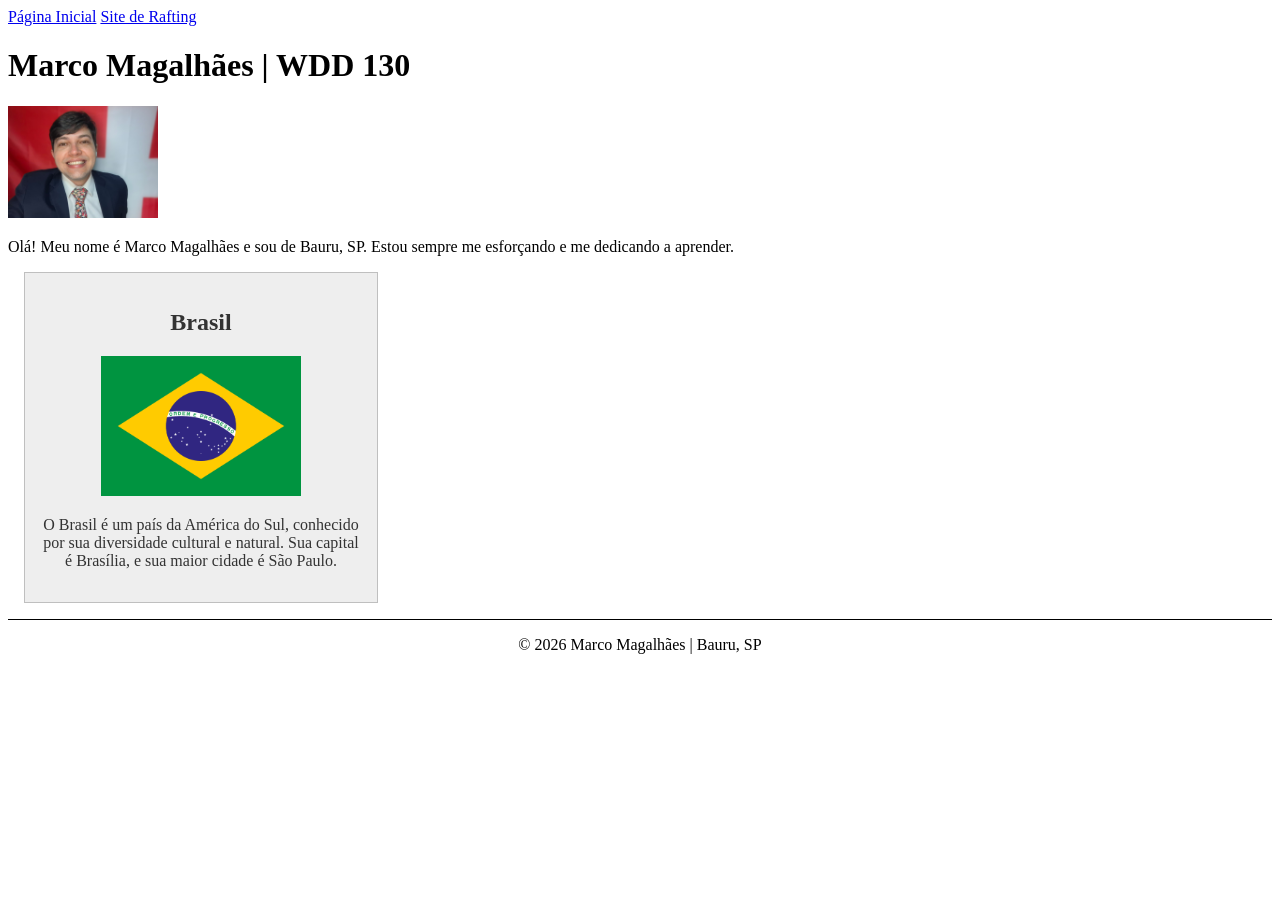
<file: index.html>
<!DOCTYPE html>
<html lang="pt-BR">
  <head>
    <meta charset="utf-8">
    <meta name="viewport" content="width=device-width, initial-scale=1.0">
    <title>Marco Magalhães | WDD 130</title>
    <meta name="description" content="Página inicial de Marco Magalhães para o curso WDD 130, com informações sobre o estudante e o Brasil.">
    <meta name="author" content="Marco Magalhães">
    <link rel="stylesheet" href="estilos.css">
  </head>
  <body>
    <header>
      <nav>
        <a href="#">Página Inicial</a>
        <a href="wwr/">Site de Rafting</a>
      </nav>
    </header>
    <main>
      <h1>Marco Magalhães | WDD 130</h1>
      <img src="imagens/perfil.jpeg" alt="Foto de Marco Magalhães" width="200">
      <p>Olá! Meu nome é Marco Magalhães e sou de Bauru, SP. Estou sempre me esforçando e me dedicando a aprender.</p>
    </main>
    <aside>
      <h2>Brasil</h2>
      <img src="imagens/brasil.png" alt="Bandeira do Brasil">
      <p>O Brasil é um país da América do Sul, conhecido por sua diversidade cultural e natural. Sua capital é Brasília, e sua maior cidade é São Paulo.</p>
    </aside>
    <footer>
      <p>&copy; 2026 Marco Magalhães | Bauru, SP</p>
    </footer>
  </body>
</html>
</file>
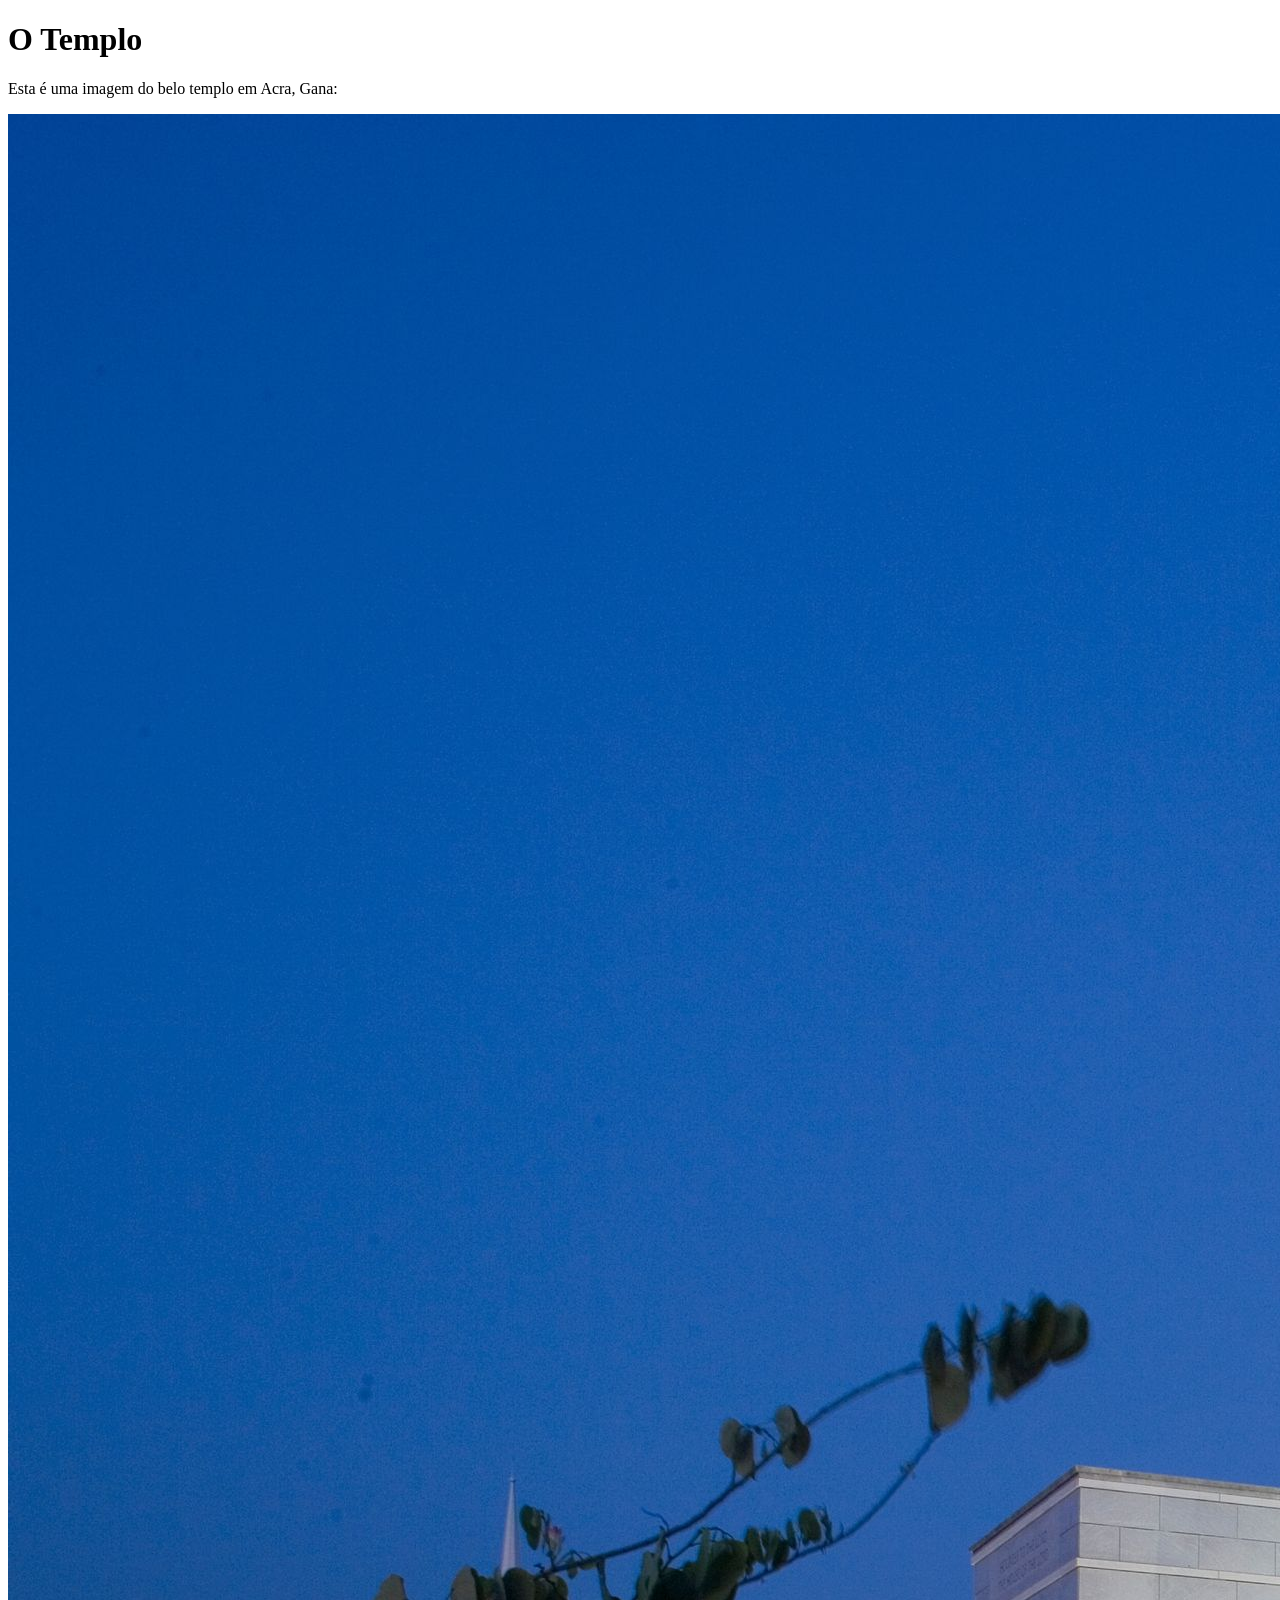
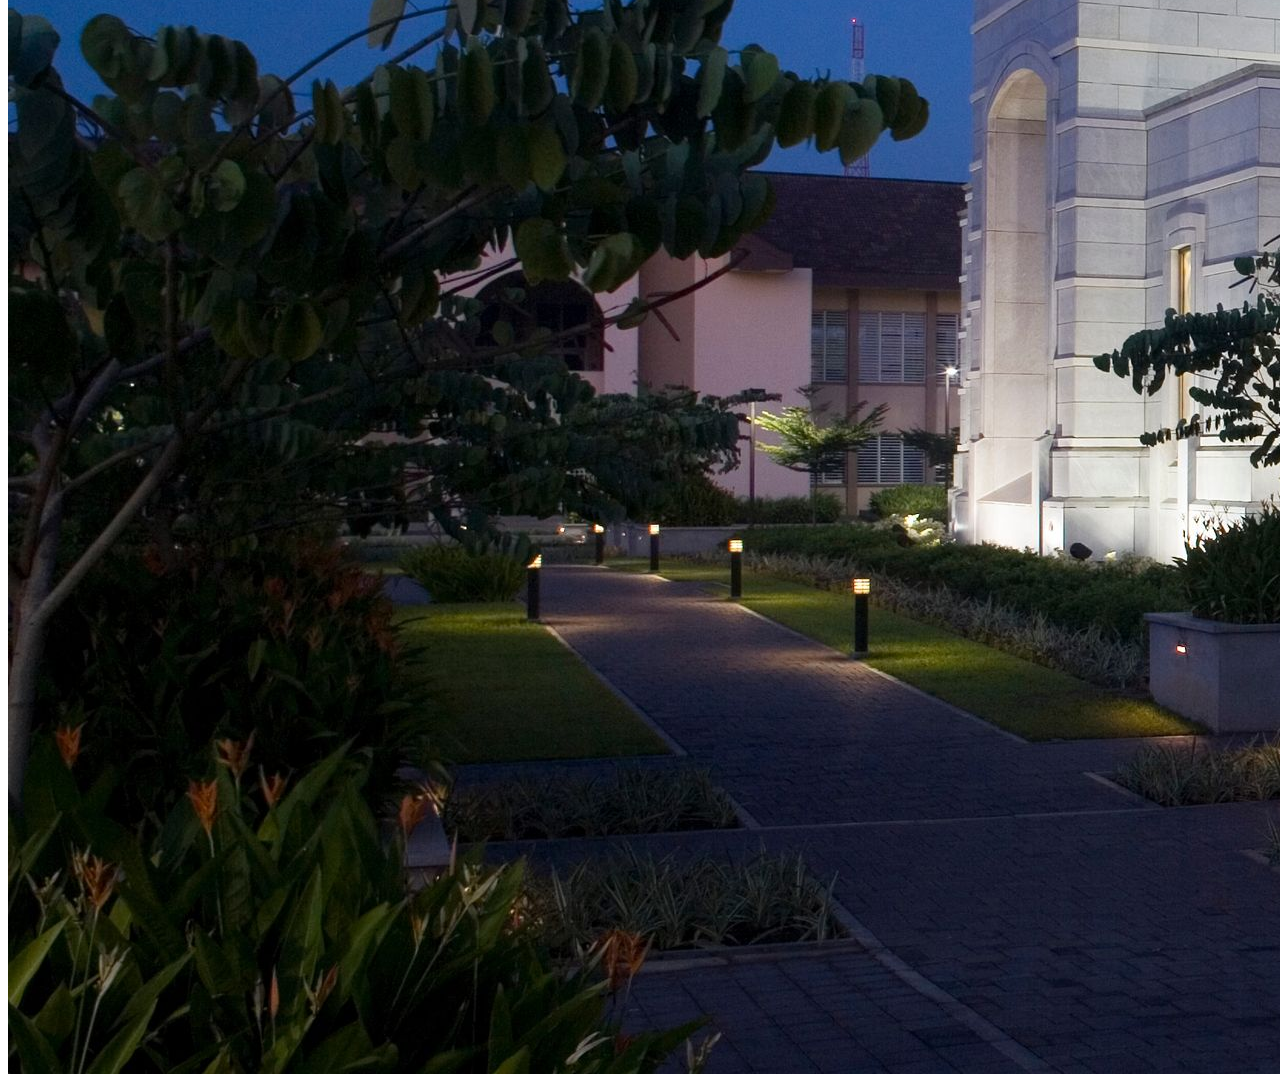
<file: semana01/imagens.html>
<!DOCTYPE html>
<html lang="pt-br">
<head>
    <meta charset="UTF-8">
    <meta name="viewport" content="width=device-width, initial-scale=1.0">
    <title>Imagem do Templo</title>
</head>
<body>
    <h1>O Templo</h1>
    <p>Esta é uma imagem do belo templo em Acra, Gana:</p>
    <img src="imagens/templo-largo.jpeg" alt="O Templo de Acra, Gana">
    
</body>
</html>
</file>
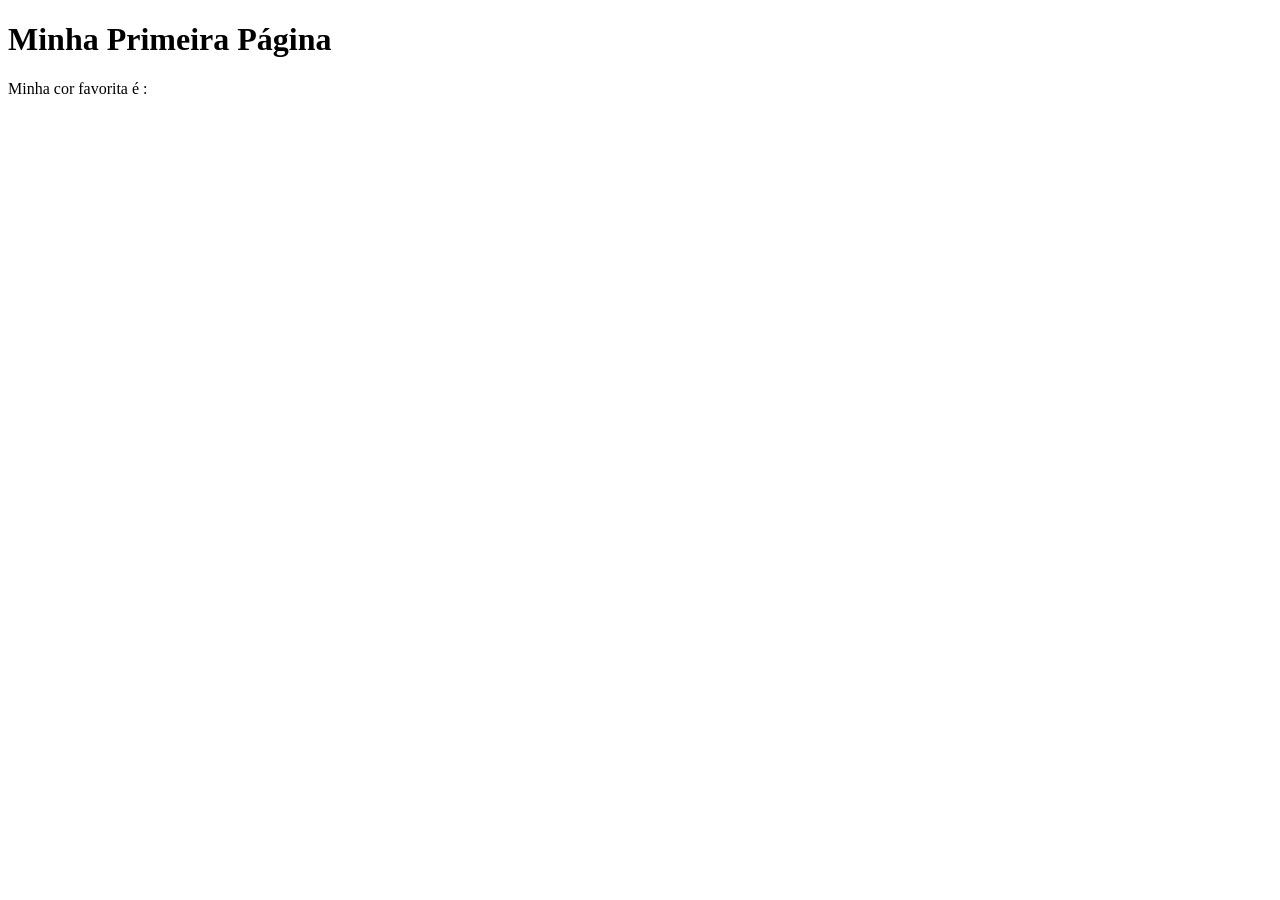
<file: semana01/primeira-pagina.html>
<!DOCTYPE html>
<html lang="pt-br">
<head>
    <meta charset="UTF-8">
    <meta name="viewport" content="width=device-width, initial-scale=1.0">
    <title>Minha Primeira Página</title>
</head>
<body>
    <h1>Minha Primeira Página</h1>
    <p>Minha cor favorita é : </p>
</body>
</html>
</file>
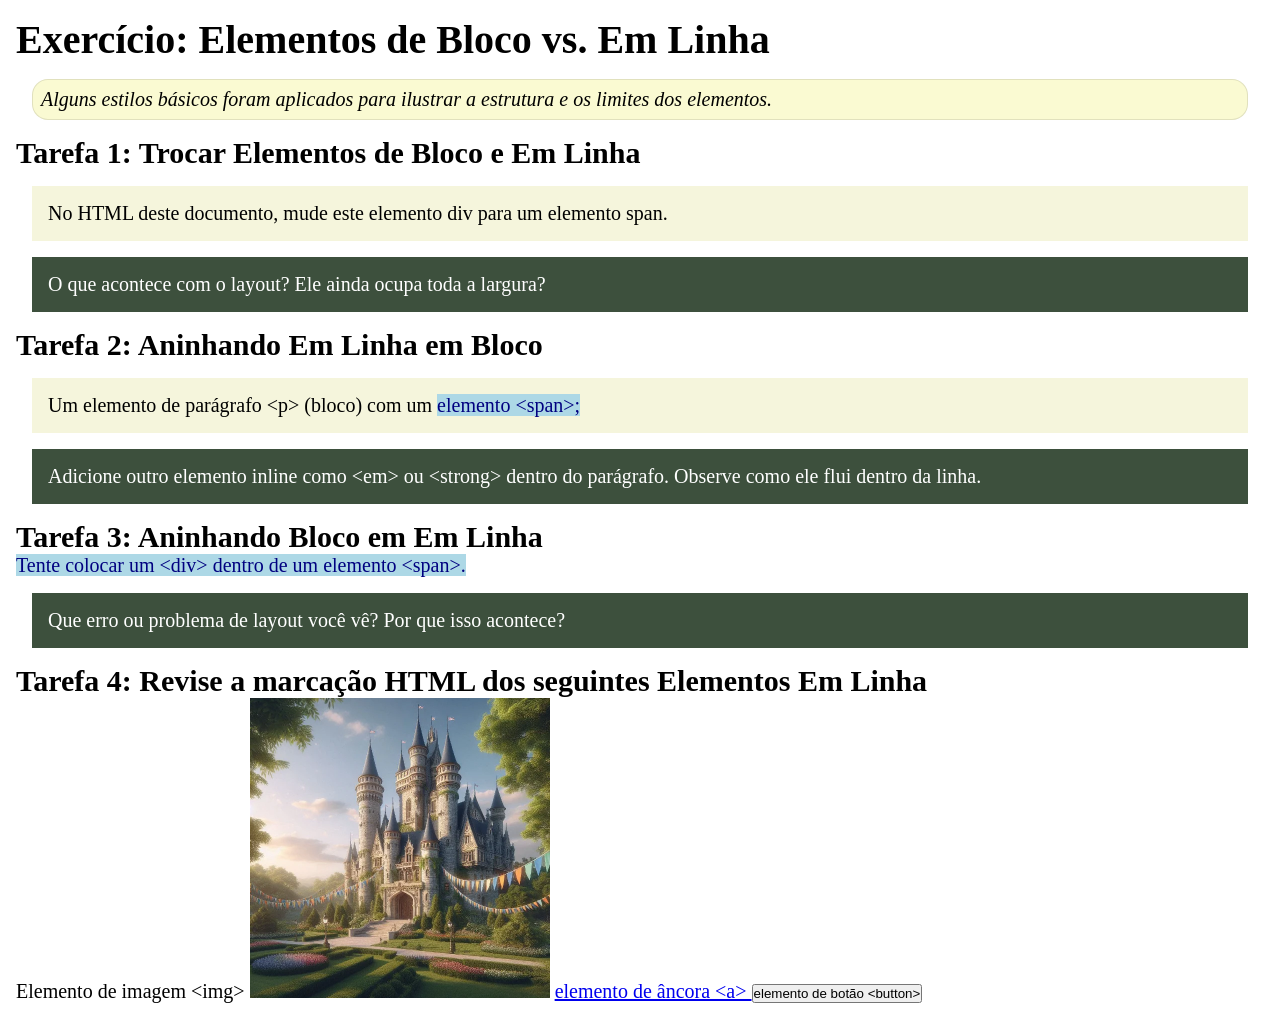
<file: semana02/bloco-vs-inline.html>
<!DOCTYPE html>
<html lang="pt-br">

<head>
    <meta charset="UTF-8">
    <meta name="viewport" content="width=device-width, initial-scale=1.0">
    <title>Exercício: Elementos de Bloco vs. Inline</title>
    <link rel="stylesheet" href="estilos/bloco-vs-inline.css">
</head>

<body>
    <main>
        <h1>Exercício: Elementos de Bloco vs. Em Linha</h1>
        <p class="note">Alguns estilos básicos foram aplicados para ilustrar a estrutura e os limites dos elementos.</p>

        <h2>Tarefa 1: Trocar Elementos de Bloco e Em Linha</h2>
        <div>No HTML deste documento, mude este elemento div para um elemento span.</div>

        <p class="question">O que acontece com o layout? Ele ainda ocupa toda a largura?</p>

        <h2>Tarefa 2: Aninhando Em Linha em Bloco</h2>
        <p>Um elemento de parágrafo &lt;p&gt; (bloco) com um <span>elemento &lt;span&gt;;</span></p>
        <p class="question">Adicione outro elemento inline como &lt;em&gt; ou &lt;strong&gt; dentro do parágrafo.
            Observe como ele flui dentro da linha.</p>

        <h2>Tarefa 3: Aninhando Bloco em Em Linha</h2>
        <span>Tente colocar um &lt;div&gt; dentro de um elemento &lt;span&gt;.</span>
        <p class="question">Que erro ou problema de layout você vê? Por que isso acontece?</p>


        <h2>Tarefa 4: Revise a marcação HTML dos seguintes Elementos Em Linha</h2>
        Elemento de imagem &lt;img&gt;
        <img src="imagens/castelo.webp" alt="imagem (imagens estão em linha)" width="300" height="300">
        <a href="https://churchofjesuschrist.org">elemento de âncora &lt;a&gt; </a>
        <button type="button">elemento de botão &lt;button&gt;</button>
    </main>
</body>

</html>
</file>
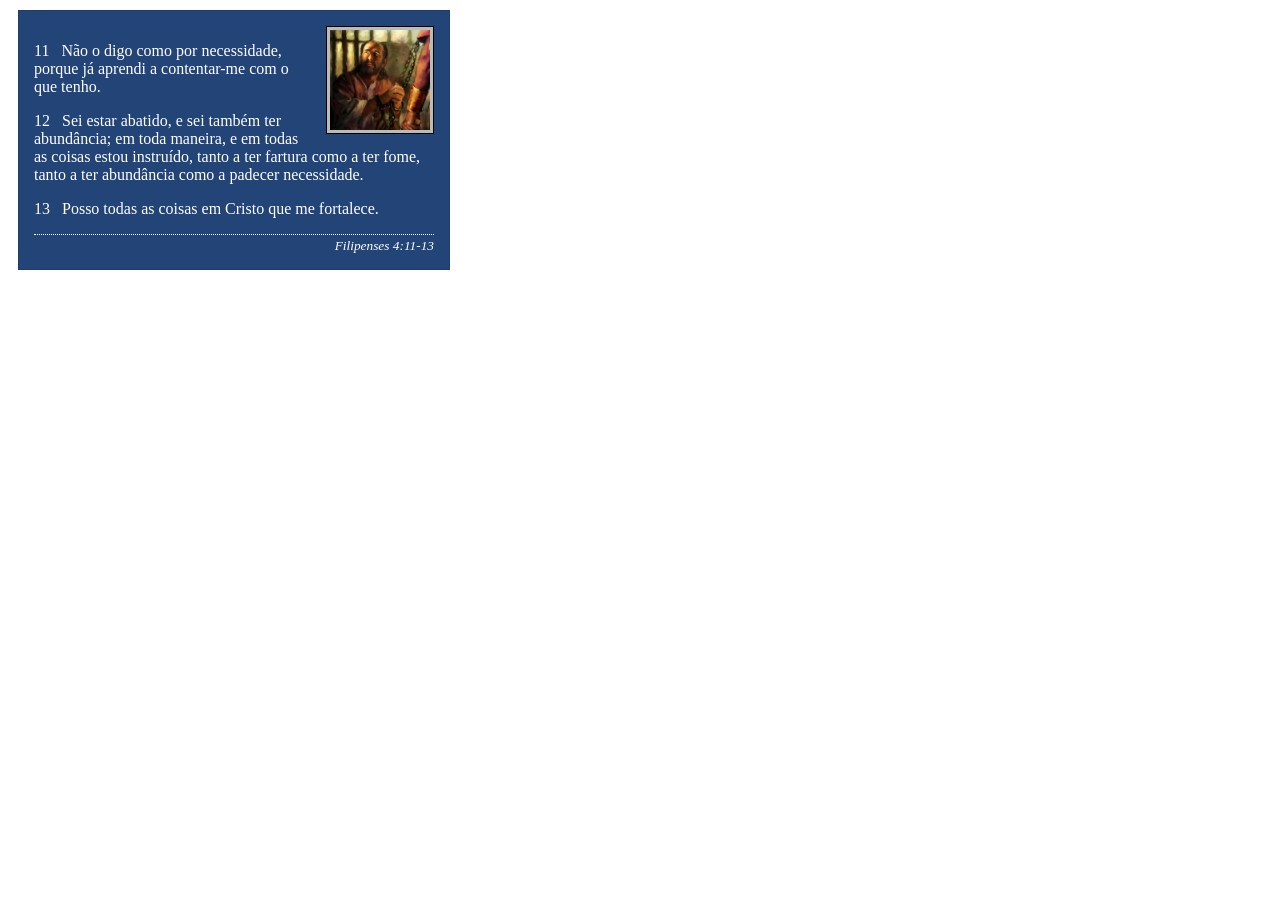
<file: semana02/box-model-solucao.html>
<!DOCTYPE html>
<html lang="pt-br">

<head>
    <meta charset="UTF-8">
    <meta name="viewport" content="width=device-width, initial-scale=1.0">
    <title>Atividade de Box Model</title>
    <link rel="stylesheet" href="estilos/box-model-solucao.css">
</head>

<body>
    <main>
        <div class="callout">
            <img src="imagens/apostolo-paulo-preso.webp" alt="Apóstolo Paulo - Preso em Roma" width="200" height="200">
            <blockquote>
                <p>11 &nbsp; Não o digo como por necessidade, porque já aprendi a contentar-me com o que tenho.</p>
                <p>12 &nbsp; Sei estar abatido, e sei também ter abundância; em toda maneira, e em todas as coisas estou
                    instruído, tanto a ter fartura como a ter fome, tanto a ter abundância como a padecer necessidade.
                </p>
                <p>13 &nbsp; Posso todas as coisas em Cristo que me fortalece.</p>
            </blockquote>
            <cite>Filipenses 4:11-13</cite>
        </div>
    </main>
</body>

</html>
</file>
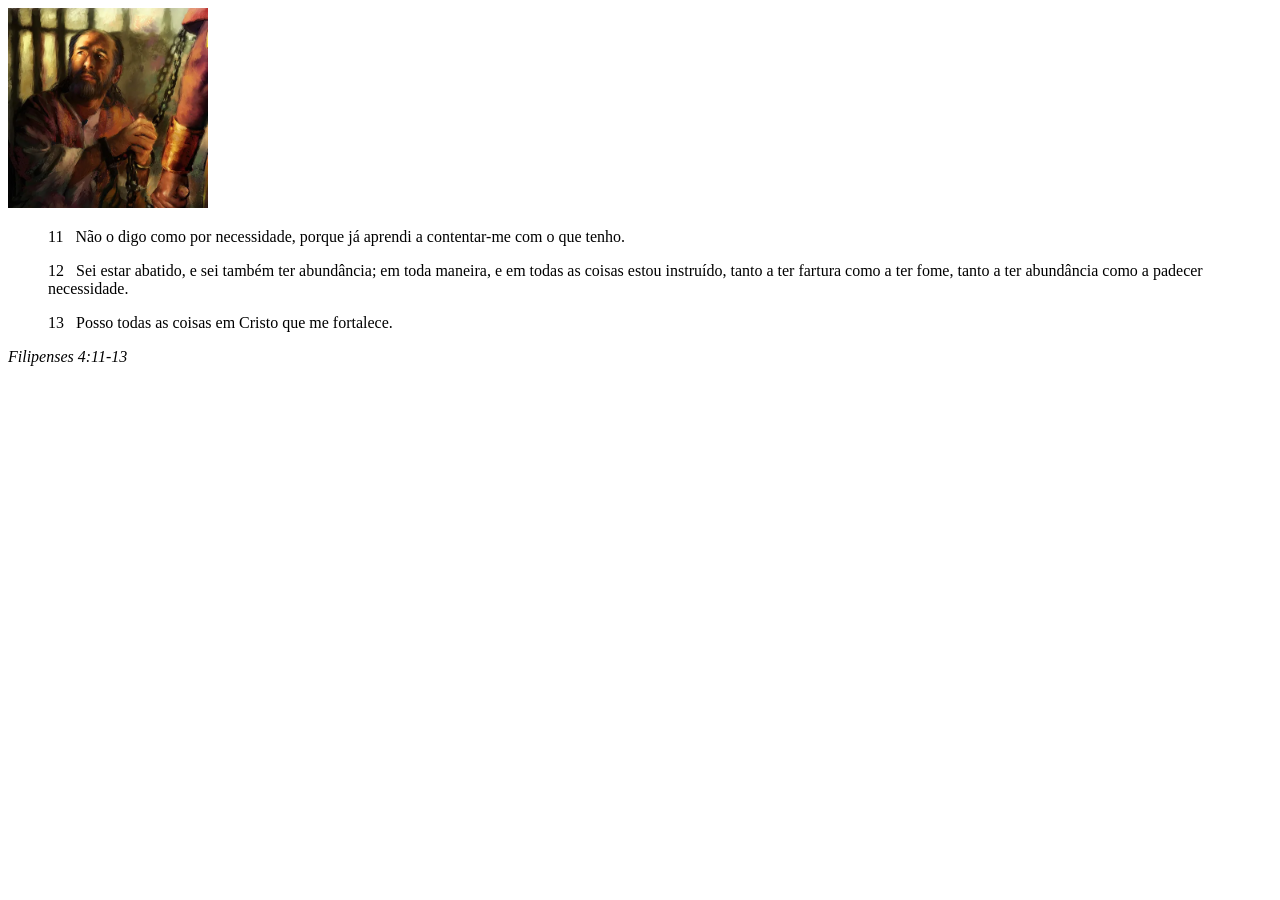
<file: semana02/box-model.html>
<!DOCTYPE html>
<html lang="pt-br">
<head>
    <meta charset="UTF-8">
    <meta name="viewport" content="width=device-width, initial-scale=1.0">
    <title>Atividade de Box Model</title>
</head>
<body>
    <main>
        <div class="callout">
            <img src="imagens/apostolo-paulo-preso.webp" alt="Apóstolo Paulo - Preso em Roma" width="200" height="200">
            <blockquote>
                <p>11 &nbsp; Não o digo como por necessidade, porque já aprendi a contentar-me com o que tenho.</p>
                <p>12 &nbsp; Sei estar abatido, e sei também ter abundância; em toda maneira, e em todas as coisas estou instruído, tanto a ter fartura como a ter fome, tanto a ter abundância como a padecer necessidade.</p>
                <p>13 &nbsp; Posso todas as coisas em Cristo que me fortalece.</p>
            </blockquote>
            <cite>Filipenses 4:11-13</cite>
        </div>
    </main>
</body>
</html>
</file>
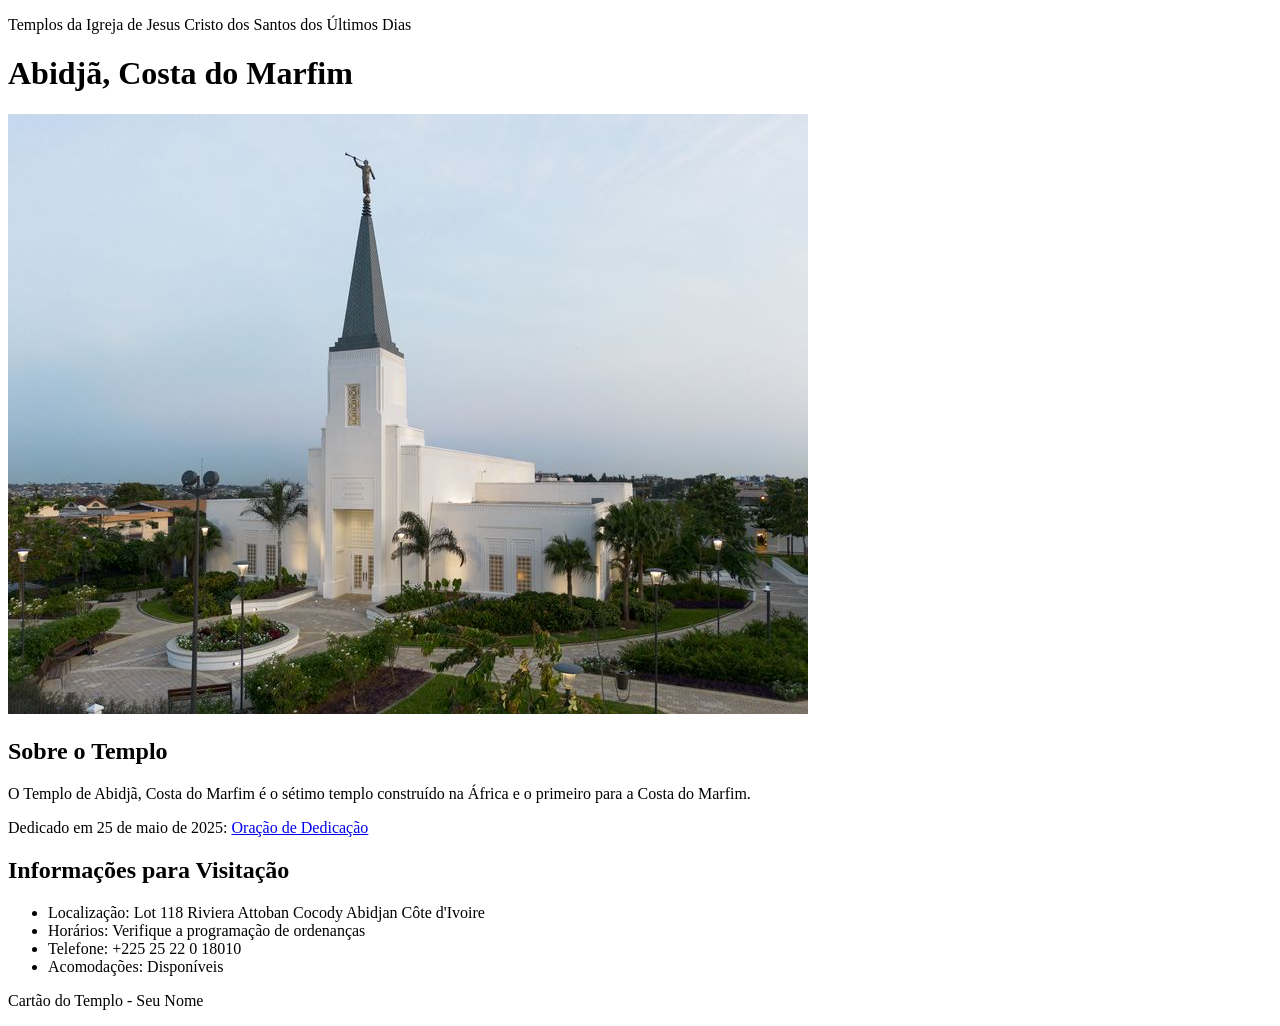
<file: semana02/templo.html>
<!DOCTYPE html>
<html lang="pt-br">

<head>
    <meta charset="UTF-8">
    <meta name="viewport" content="width=device-width, initial-scale=1.0">
    <title>Cartão do Templo - Abidjã, Costa do Marfim</title>
</head>

<body>
    <header>
        <p>Templos da Igreja de Jesus Cristo dos Santos dos Últimos Dias</p>
    </header>
    <main>
        <h1>Abidjã, Costa do Marfim</h1>
        <picture>
            <img src="imagens/abidja-costa-do-marfim.jpeg" alt="Templo de Abidjã, Costa do Marfim">
        </picture>
        <section>
            <h2>Sobre o Templo</h2>
            <p>O Templo de Abidjã, Costa do Marfim é o sétimo templo construído na África e o primeiro para a Costa do Marfim.</p>
            <p>Dedicado em 25 de maio de 2025: <a
                    href="https://www.churchofjesuschrist.org/temples/dedicatory-prayer/abidjan-ivory-coast-temple/2025-05-25?lang=eng"
                    target="_blank" rel="noopener noreferrer">Oração de Dedicação</a></p>
        </section>
        <section>
            <h2>Informações para Visitação</h2>
            <ul>
                <li>Localização: Lot 118 Riviera Attoban Cocody Abidjan Côte d'Ivoire</li>
                <li>Horários: Verifique a programação de ordenanças</li>
                <li>Telefone: +225 25 22 0 18010</li>
                <li>Acomodações: Disponíveis</li>
            </ul>
        </section>
    </main>
    <footer>
        <p>Cartão do Templo - Seu Nome</p>
    </footer>
</body>

</html>
</file>
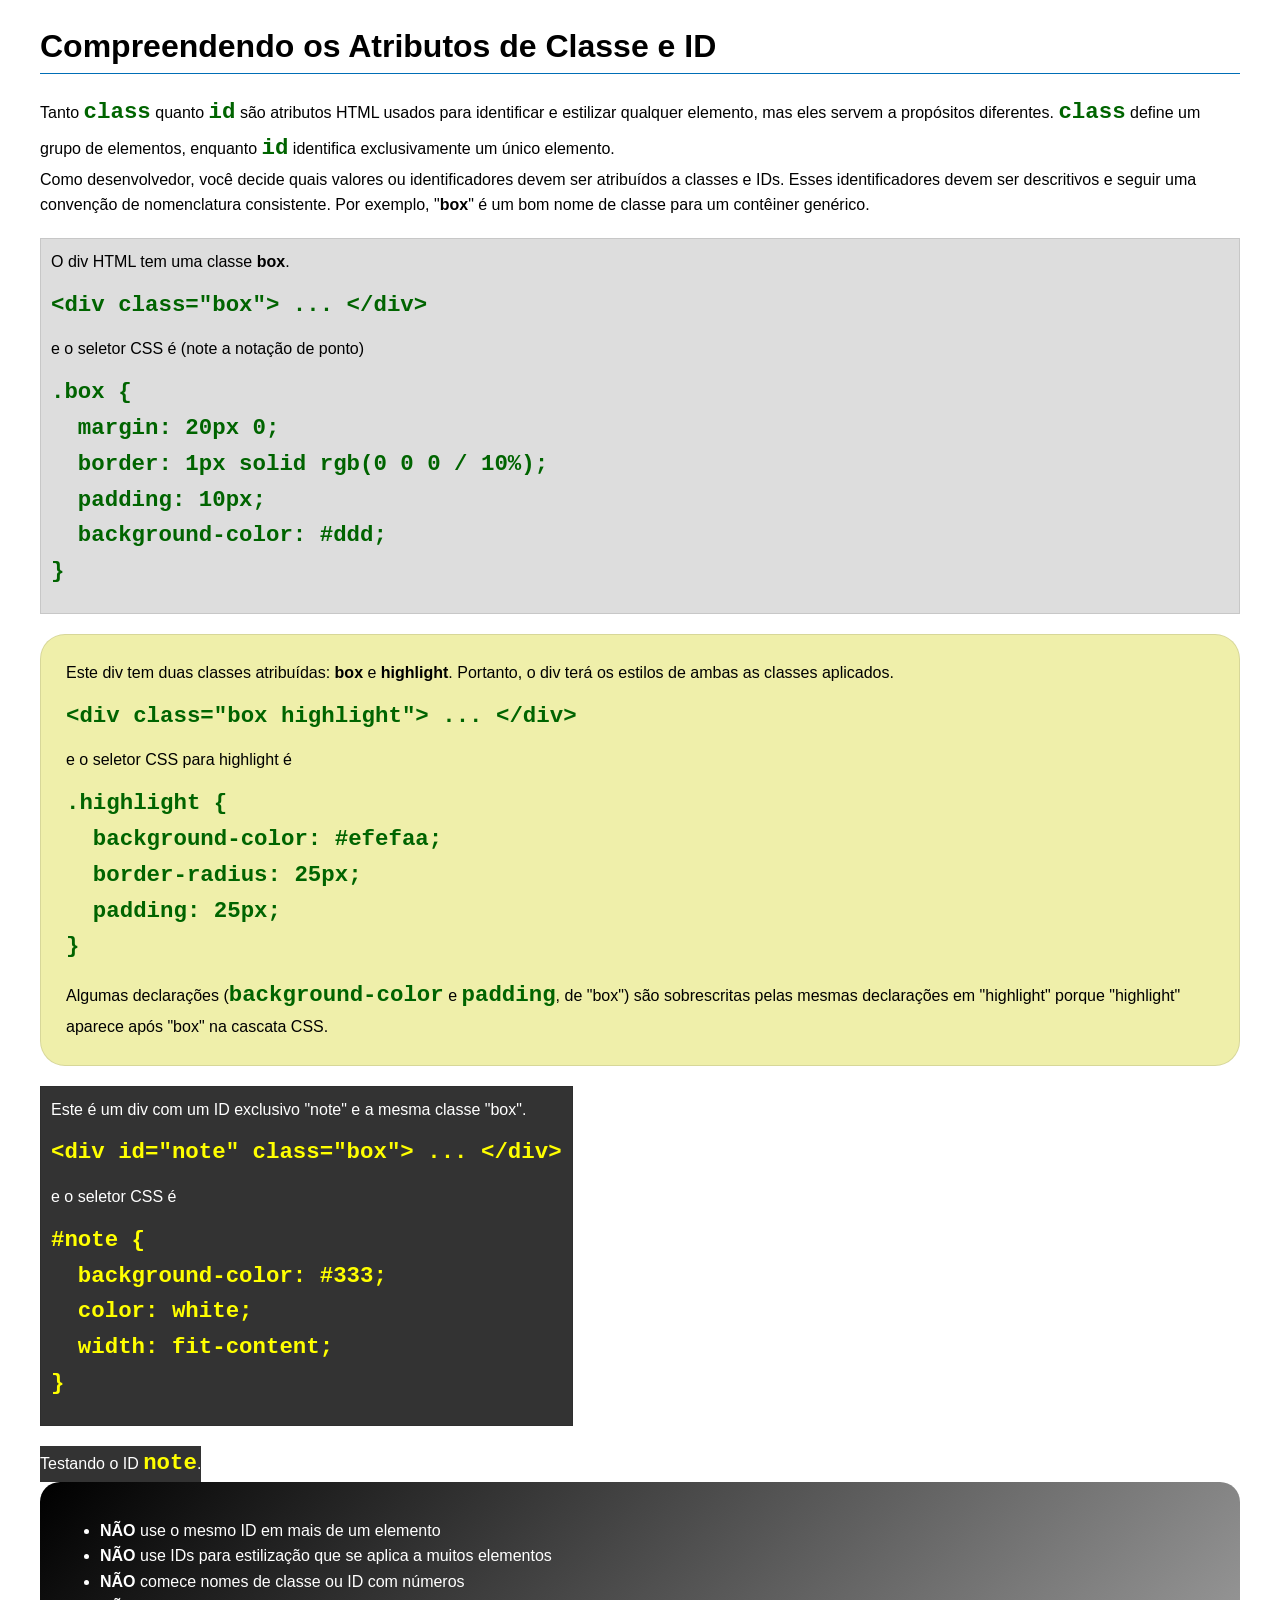
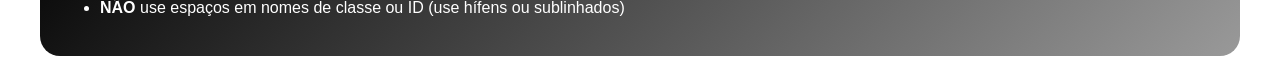
<file: semana03/classe-e-id.html>
<!DOCTYPE html>
<html lang="pt-br">

<head>
    <meta charset="UTF-8">
    <meta name="viewport" content="width=device-width, initial-scale=1.0">
    <title>Atributos de Classe vs ID</title>
    <link rel="stylesheet" href="estilos/classe-e-id.css">
</head>

<body>
    <h1>Compreendendo os Atributos de Classe e ID</h1>
    <p>Tanto <code>class</code> quanto <code>id</code> são atributos HTML usados para identificar e estilizar qualquer
        elemento, mas eles servem a propósitos diferentes. <code>class</code> define um grupo de elementos, enquanto
        <code>id</code> identifica exclusivamente um único elemento.
    </p>
    <p>Como desenvolvedor, você decide quais valores ou identificadores devem ser atribuídos a classes e IDs. Esses
        identificadores devem ser descritivos e seguir uma convenção de nomenclatura consistente. Por exemplo,
        "<strong>box</strong>" é um bom nome de classe para um contêiner genérico.</p>
    <div class="box">
        <p>O div HTML tem uma classe <strong>box</strong>.</p>
        <pre><code class="html">&lt;div class="box"&gt; ... &lt;/div&gt;</code></pre>
        e o seletor CSS é (note a notação de ponto)
        <pre><code class="css">.box {
  margin: 20px 0;
  border: 1px solid rgb(0 0 0 / 10%);
  padding: 10px;
  background-color: #ddd; 
}</code></pre>
    </div>

    <div class="box highlight">
        <p>Este div tem duas classes atribuídas: <strong>box</strong> e <strong>highlight</strong>. Portanto, o div terá
            os estilos de ambas as classes aplicados.</p>
        <pre><code class="html">&lt;div class="box highlight"&gt; ... &lt;/div&gt;</code></pre>
        e o seletor CSS para highlight é
        <pre><code class="css">.highlight {
  background-color: #efefaa;
  border-radius: 25px;
  padding: 25px;
}</code></pre>
        <p>Algumas declarações (<code>background-color</code> e <code>padding</code>, de "box") são sobrescritas pelas
            mesmas declarações em "highlight" porque "highlight" aparece após "box" na cascata CSS.</p>
    </div>

    <div id="note" class="box">
        <p>Este é um div com um ID exclusivo "note" e a mesma classe "box".</p>
        <pre><code class="html">&lt;div id="note" class="box"&gt; ... &lt;/div&gt;</code></pre>
        e o seletor CSS é
        <pre><code class="css">#note {
  background-color: #333;
  color: white;
  width: fit-content;
}</code></pre>
    </div>

    <div id="note">
        <p>Testando o ID <code>note</code>.</p>
    </div>

    <section id="melhor-pratica">
        <ul>
            <li><strong>NÃO</strong> use o mesmo ID em mais de um elemento</li>
            <li><strong>NÃO</strong> use IDs para estilização que se aplica a muitos elementos</li>
            <li><strong>NÃO</strong> comece nomes de classe ou ID com números</li>
            <li><strong>NÃO</strong> use espaços em nomes de classe ou ID (use hífens ou sublinhados)</li>
        </ul>
    </section>

    <br>

</body>

</html>
</file>
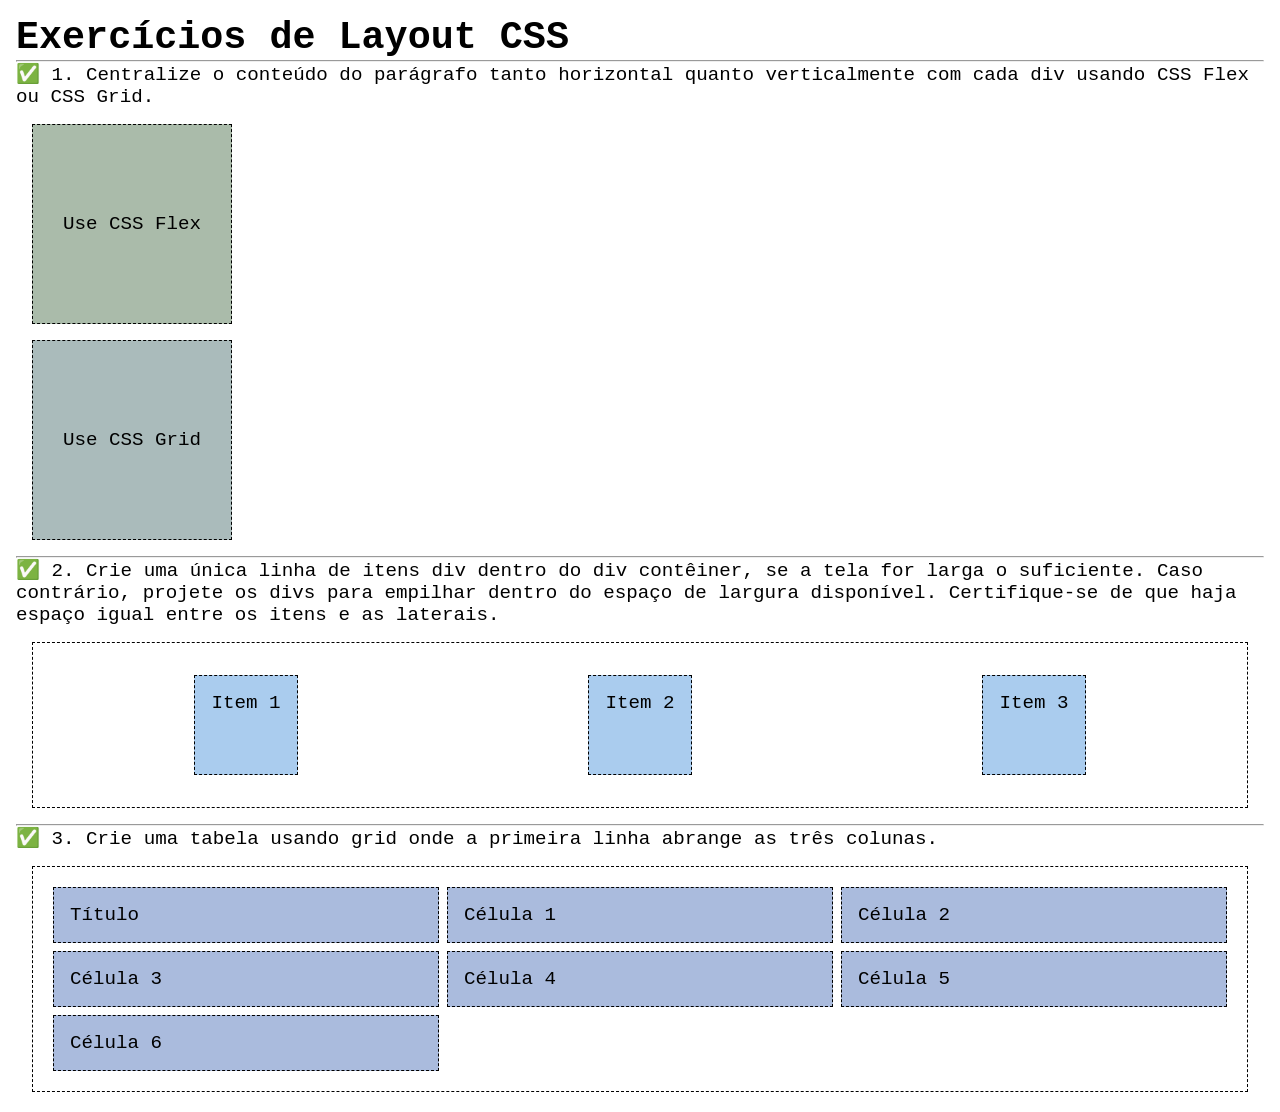
<file: semana04/exercicios-layout.html>
<!DOCTYPE html>
<html lang="pt-br">

<head>
    <meta charset="UTF-8">
    <meta name="viewport" content="width=device-width, initial-scale=1.0">
    <title>Exercícios de Layout CSS</title>
    <link rel="stylesheet" href="estilos/solucoes-dos-exercicios-de-layout.css">
</head>

<body>
    <main>
        <h1>Exercícios de Layout CSS</h1>
        <hr>
        <p>✅ 1. Centralize o conteúdo do parágrafo tanto horizontal quanto verticalmente com cada div usando CSS Flex ou
            CSS Grid.
        </p>
        <div class="one flex">
            <p>Use CSS Flex</p>
        </div>
        <div class="one grid">
            <p>Use CSS Grid</p>
        </div>
        <hr>
        <p>✅ 2. Crie uma única linha de itens div dentro do div contêiner, se a tela for larga o suficiente. Caso
            contrário, projete os
            divs para empilhar dentro do espaço de largura disponível. Certifique-se de que haja espaço igual entre os
            itens e as laterais.</p>
        <div class="container2">
            <div class="dois">
                <p>Item 1</p>
            </div>
            <div class="dois">
                <p>Item 2</p>
            </div>
            <div class="dois">
                <p>Item 3</p>
            </div>
        </div>
        <hr>
        <p>✅ 3. Crie uma tabela usando grid onde a primeira linha abrange as três colunas. </p>
        <div class="container3">
            <div class="tres colunas-3">
                <p>Título</p>
            </div>
            <div class="tres">
                <p>Célula 1</p>
            </div>
            <div class="tres">
                <p>Célula 2</p>
            </div>
            <div class="tres">
                <p>Célula 3</p>
            </div>
            <div class="tres">
                <p>Célula 4</p>
            </div>
            <div class="tres">
                <p>Célula 5</p>
            </div>
            <div class="tres">
                <p>Célula 6</p>
            </div>

        </div>
    </main>
</body>

</html>
</file>
<file: estilos.css>
main {
  max-width: 840px;
}

main img {
  width: 150px;
  height: auto;
}

aside {
  width: 20rem;
  margin: 1rem;
  border: 1px solid rgb(0 0 0 / 0.2);
  padding: 1rem;
  background-color: #eee;
  color: #333;
  text-align: center;
}

aside img {
  width: 200px;
  height: auto;
}

p {
  padding: 0;
}

footer {
  margin-top: 15px;
  border-top: 1px solid #000;
  text-align: center;
}
</file>
<file: semana02/estilos/bloco-vs-inline.css>
* {
    margin: 0;
    padding: 0;
}

body {
    font-size: 20px;
    margin: 1rem;
}

p,
div {
    background-color: beige;
    margin: 1rem;
    padding: 1rem;
}

span {
    color: navy;
    background-color: lightblue;
}

code {
    margin: 0;
    padding: 0;
    color: green;
    font-size: 1.2rem;
}

.note {
    font-style: italic;
    background-color: lightgoldenrodyellow;
    border-radius: 1rem;
    border: 1px solid rgb(0 0 0 / 10%);
    margin: 1rem;
    padding: .5rem;
}

.question {
    background-color: #3d503d;
    color: #fff;
}
</file>
<file: semana02/estilos/box-model-solucao.css>
.callout {
    max-width: 400px;
    margin: 10px;
    border: 1px solid rgba(0, 0, 0, .1);
    padding: 15px;
    background-color: #247;
    color: #fff;
}

.callout img {
    float: right;
    margin: 0 0 10px 15px;
    border: 1px solid #000;
    padding: 3px;
    background-color: #bbb;
    width: 100px;
    height: auto;

}

blockquote {
    margin: 0;
}

cite {
    display: block;
    border-top: 1px dotted #fff;
    padding-top: 3px;
    text-align: right;
    font-size: smaller;
}
</file>
<file: semana03/estilos/classe-e-id.css>
body {
    font-family: Arial, sans-serif;
    line-height: 1.6;
    margin: 0;
    padding: 0 40px;
}

h1 {
    border-bottom: 1px solid rgb(0 110 182);
    padding-bottom: 0;
}



p {
    margin: 0;
}

code {
    color: darkgreen;
    font-weight: 700;
    font-size: 1.4rem;
}

/* Class exemplos - podem ser reutilizados */

.box {
    margin: 20px 0;
    border: 1px solid rgb(0 0 0 / 10%);
    padding: 10px;
    background-color: #ddd; /* essa é a abreviação para #dddddd */
}

.highlight {
    background-color: #efefaa;
    border-radius: 25px;
    padding: 25px;
}

/* ID exemplos - devem ser únicos */

#note {
    background-color: #333;
    color: white;
    width: fit-content;
}

#note code {
    color: yellow;
}

#melhor-pratica {
    background: linear-gradient(135deg, #000 0%, #999 100%);
    color: white;
    border-radius: 20px;
    padding: 20px
}
</file>
<file: semana04/estilos/solucoes-dos-exercicios-de-layout.css>
* {
    margin: 0;
    padding: 0;
    box-sizing: border-box;
}

body {
    margin: 1rem;
    font-family: monospace;
    font-size: 1.2rem;
}

div {
    margin: 1rem;
    border: 1px dashed;
    padding: 1rem;
}

.one {
    width: 200px;
    height: 200px;
}

.flex {
    background-color: #aba;
    display: flex;
    justify-content: center;
    align-items: center;
}

.grid {
    background-color: #abb;
    display: grid;
    place-items: center;
}

.container2 {
    display: flex;
    flex-wrap: wrap;
    justify-content: space-around;
}

.dois {
    background-color: #ace;
    height: 100px;
}

.container3 {
    display: grid;
    grid-template-columns: repeat(3, 1fr);
}

.columns-3 {
    grid-column: span 3;}

.tres {
    margin: .25rem;
    background-color: #abd;
}
</file>
